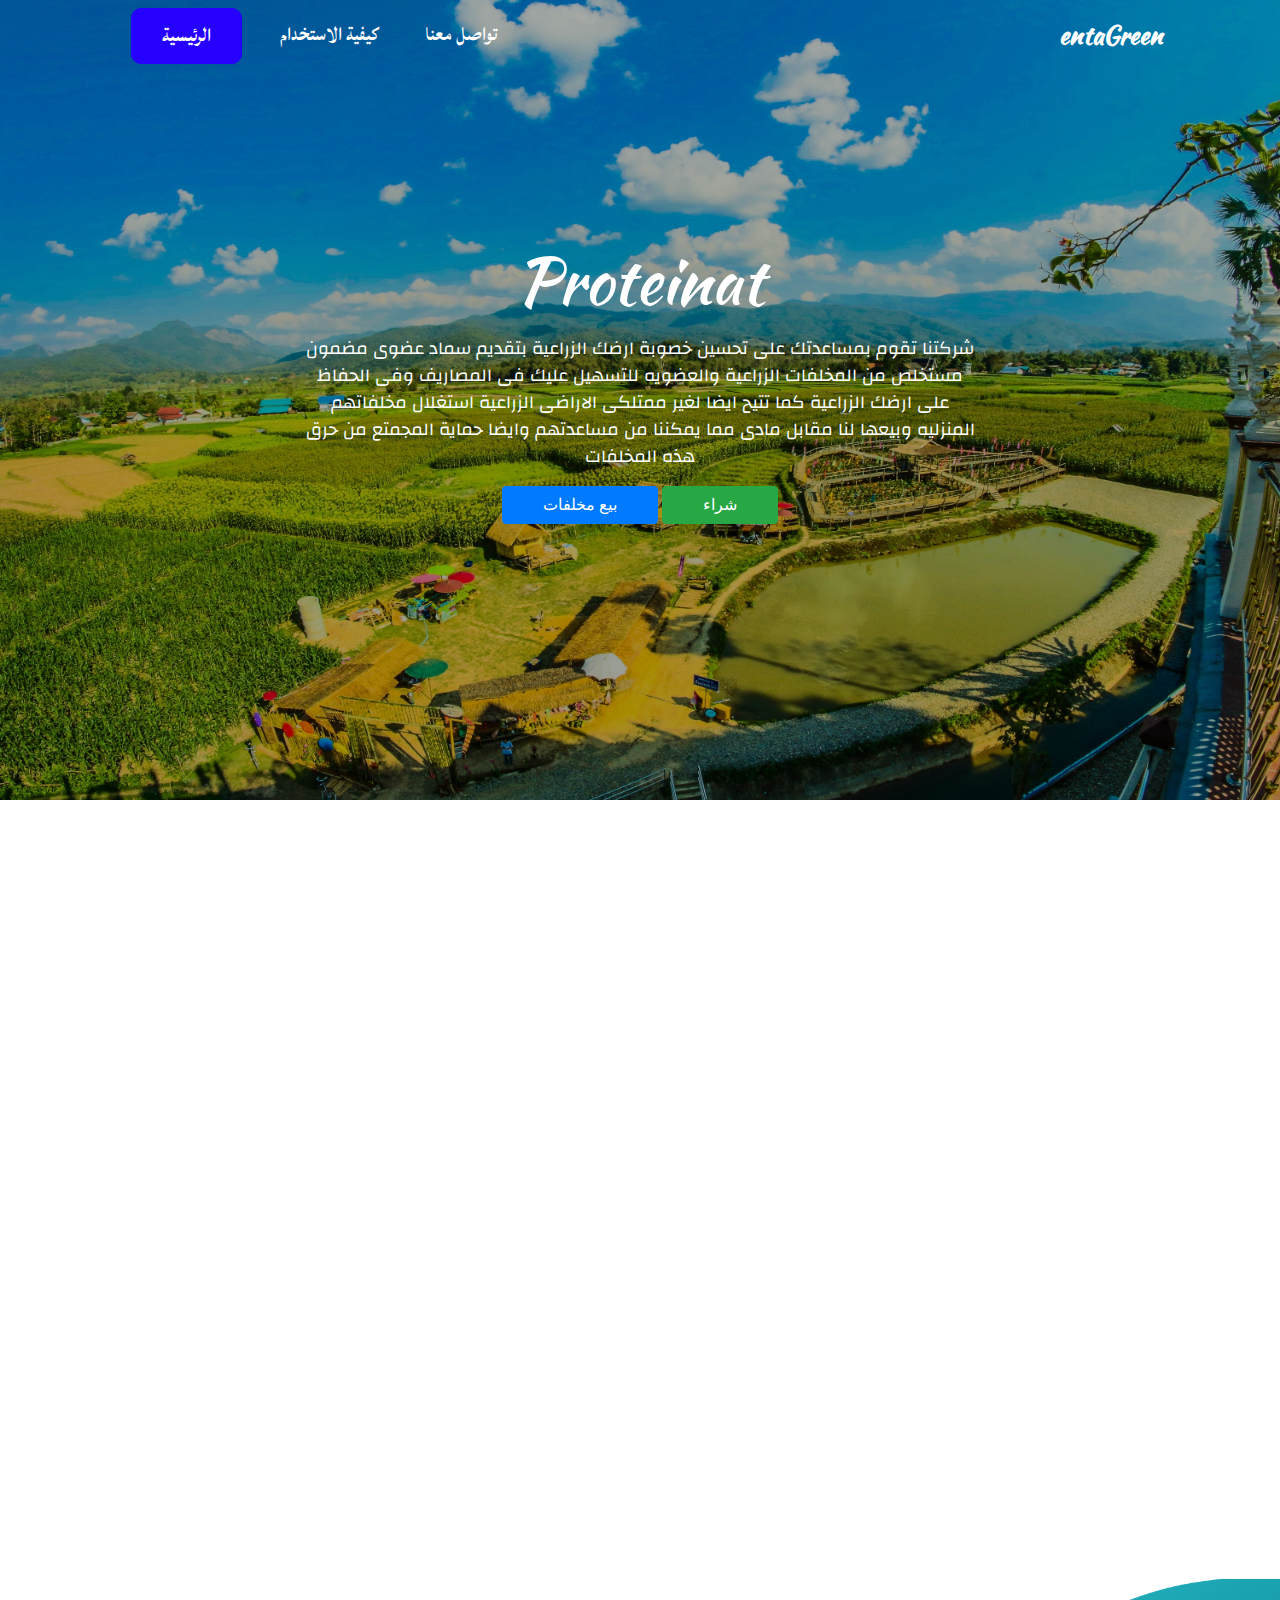
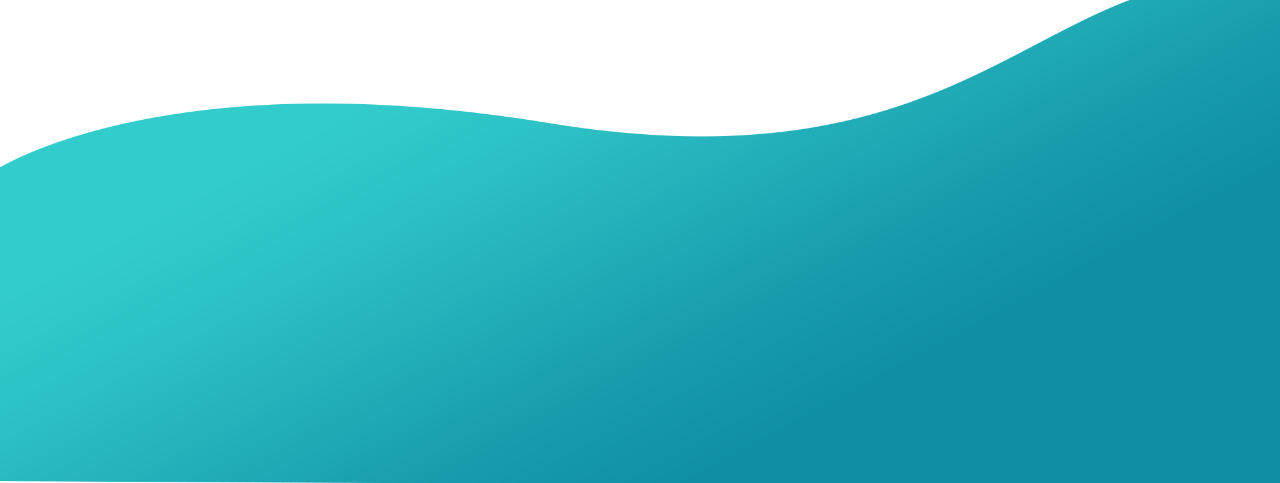
<file: index.html>
<!DOCTYPE HTML>
<html>
   <head>
	   <!--TO Support Many Language Include Arabic Language-->
        <meta charset="utf-8"/>
	   
	   <!--For Internet Explorer-->
	    <meta http-equiv="X-UA-	Compatible"content="IE=edge">
	   
	   <!--First mobilw meta-->
	    <meta name="viewport" content="width=device-width, initial-scale=1, shrink-to-fit=no">
	   
        <meta name="description"content="mt company">
        <title>ُentaGreen</title>
        <!--call bootstrap-->
	    <link rel="stylesheet"href="css/bootstrap.css"/>
        <!--Page Style-->	   
        <link rel="stylesheet"href="css/main.css"/>
       <!--Animate.css-->
       <link rel="stylesheet"href="css/animate.min.css"/>

       <link rel="stylesheet" href="https://use.fontawesome.com/releases/v5.7.2/css/all.css" integrity="sha384-fnmOCqbTlWIlj8LyTjo7mOUStjsKC4pOpQbqyi7RrhN7udi9RwhKkMHpvLbHG9Sr" crossorigin="anonymous">
        <link href="https://fonts.googleapis.com/css?family=Pacifico"rel="stylesheet">
        <link href="https://fonts.googleapis.com/css?family=Changa|Kaushan+Script|Lateef|Reem+Kufi&display=swap" rel="stylesheet">
        <!--Internet Explorer-->
	    <script src="js/html5shiv.min.js"></script>
	   	<script src="js/respond.min.js"></script>
	   <!---->
	</head>
	<body>
        <div class="MainPicDiv">
            <div class="container">
              <nav class="navbar navbar-expand-lg navbar-light wow fadeInDown" dir="rtl">
                  <a class="navbar-brand" href="#" style="font-family: 'Kaushan Script', cursive;">entaGreen</a>
                  <button class="navbar-toggler" type="button" data-toggle="collapse" data-target="#navbarSupportedContent" aria-controls="navbarSupportedContent" aria-expanded="false" aria-label="Toggle navigation">
                    <span class="navbar-toggler-icon"></span>
                  </button>

                  <div class="collapse navbar-collapse" id="navbarSupportedContent">
                    <ul class="navbar-nav mr-auto"> 
                        <li class="nav-item ">          
                            <a class="nav-link" href="#con">تواصل معنا </a>
                        </li>                       
                      <li class="nav-item ">          
                        <a class="nav-link" href="use.html">كيفية الاستخدام</a>
                      </li>
                      <li class="nav-item active">
                        <a class="nav-link login" href="index.html">الرئيسية</a>
                      </li>
                    </ul>
                  </div>
                </nav>
                <div class="row text-center">  
                    <div class="col-md-8 offset-md-2 wow fadeInUp" data-wow-duration="2s" data-wow-delay="0s" style="margin-top: 130px;padding: 40px;">
                            <h1 style="color:#fff;font-size: 65px;font-family: 'Kaushan Script', cursive;">Proteinat</h1>
                            <p style="color: #fff;font-size: 18px;margin-top: 15px;font-family: 'Changa', sans-serif;">شركتنا تقوم
                                 بمساعدتك على تحسين خصوبة
                                 ارضك الزراعية بتقديم سماد عضوى مضمون مستخلص من المخلفات 
                                 الزراعية والعضويه للتسهيل عليك فى المصاريف وفى الحفاظ على ارضك الزراعية كما تتيح ايضا لغير ممتلكى الاراضى
                                  الزراعية استغلال مخلفاتهم المنزليه وبيعها لنا مقابل مادى مما يمكننا من مساعدتهم وايضا حماية المجمتع من حرق 
                                  هذه المخلفات</p>
                            <a href="sell.html" class="btn btn-primary" style="padding-left: 40px ; padding-right: 40px;">بيع مخلفات</a>
                            <a href="using.html" class="btn btn-success"style="padding-left: 40px ; padding-right: 40px;"> شراء</a>
                    </div>
                </div> 
            </div>
        </div>
                
         <!------ Services Section -------->
        <section style="margin-top: 150px">
            <div class="container">
                <div class="section-title text-center wow fadeInUp" data-wow-duration="2s">
                    <h2>خدماتنا لعملائنا الكرام</h2>
                </div>
                <div class="mainServices">
                    <div class="all text-center wow fadeInUp" data-wow-duration="2s">
                            <img src="img/bonus.png">
                            <div class="CardContent">
                                <h5>دورات تدريبية </h5>
                                <p>دورات تدريبية وتثقيفية للتوعية بالمتغيرات المناخية ومخاطر الإحتباس الحرارى والتكيف والتأقلك معها </p>
                            </div>
                    </div>
                    <div class="all text-center wow fadeInUp" data-wow-duration="2s">
                        <img src="img/takeMoney.png">
                            <div class="CardContent">
                                <h5>حماية البيئة</h5>
                                <p>حماية البيئة والمحافظه عليها  </p>
                            </div>
                    </div>
                    <div class="all text-center wow fadeInUp" data-wow-duration="2s">
                        <img src="img/getJob.png">
                        <div class="CardContent">
                            <h5>تقديم العديد من المنتجات</h5>
                            <p>تقديم منتجات بيئية وصحية مخلقة بشكل طبيعى  </p>
                        </div>
                    </div>
                </div>
            </div>
        </section>
                
         
    <footer>
        <div class="container">
            <div class="mainFooterDiv" id="con">
                <div class="row text-center">
                    <div class="col-md-4 col-sm-4 wow fadeInDown"data-wow-duration="3s"data-wow-delay=".1s">
                        <p>تواصل معنا الان</p>
                        <form class="form-group">
                            <input class="form-control" type="text" placeholder="الاسم" style="width: 100%;margin-bottom: 15px ;">
                            <input class="form-control"type="text"placeholder="الايميل"style="width: 100% ; margin-bottom: 15px;">
                            <textarea placeholder="رسالتك"class="form-control" style="width: 100%%;margin-bottom: 15px;"></textarea>
                            <input class="form-control"type="submit"value="إرسال"style="margin-bottom: 15px;background-color:#FFF;padding: 7px 25px; border-radius:21px 3px 29px 21px ;">                            
                            
                        </form>
                    </div>
                    <div class="col-md-4 col-sm-4 offset-sm-4 wow fadeInDown" data-wow-duration="2s">
                        <p style="padding-top: 60px"> 
                            شركتنا تقوم
                                 بمساعدتك على تحسين خصوبة
                                 ارضك الزراعية بتقديم سماد عضوى مضمون مستخلص من المخلفات 
                                 الزراعية والعضويه للتسهيل عليك فى المصاريف وفى الحفاظ على ارضك الزراعية كما تتيح ايضا لغير ممتلكى الاراضى
                                  الزراعية استغلال مخلفاتهم المنزليه وبيعها لنا مقابل مادى مما يمكننا من مساعدتهم وايضا حماية المجمتع من حرق 
                                  هذه المخلفات
                        </p>
                    </div>

                    </div>
                </div>
            </div>
    </footer>
        
		
		<script src="js/wow.min.js"></script>
        <script>
          new WOW().init();
        </script>
		<script src="js/jQuery3.3.1.min.js"></script>
		<script src="js/bootstrap.min.js"></script>
        <script src="https://unpkg.com/aos@2.3.1/dist/aos.js"></script>
		<script src="js/e.js"></script>
	</body>


</html>
</file>
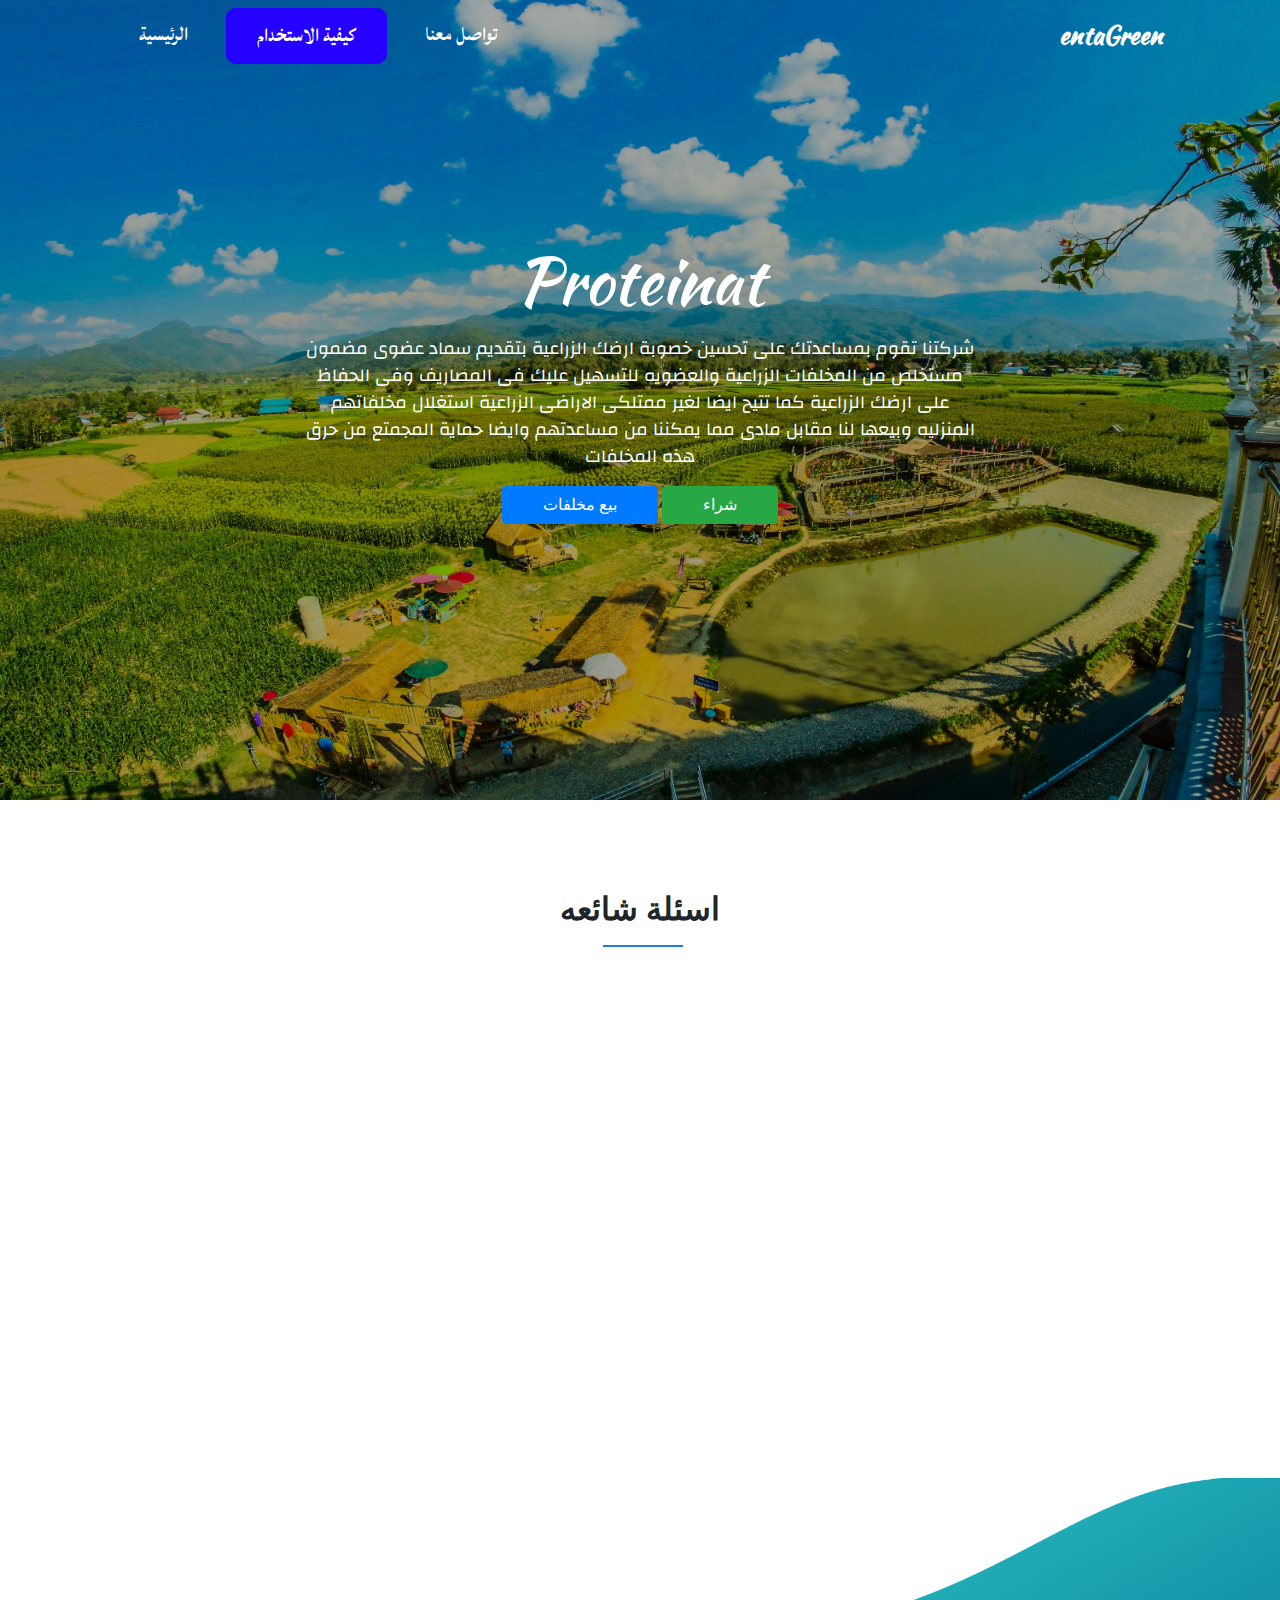
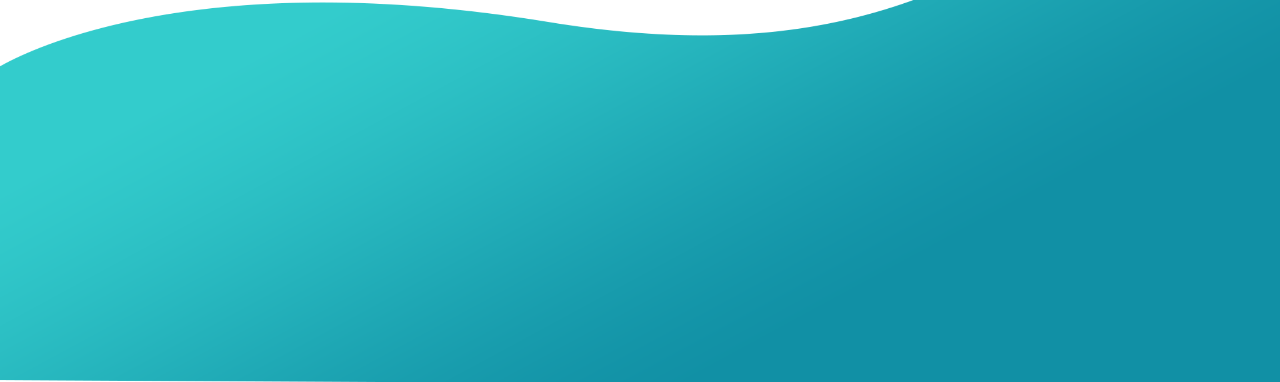
<file: use.html>
<!DOCTYPE HTML>
<html>
   <head>
	   <!--TO Support Many Language Include Arabic Language-->
        <meta charset="utf-8"/>
	   
	   <!--For Internet Explorer-->
	    <meta http-equiv="X-UA-	Compatible"content="IE=edge">
	   
	   <!--First mobilw meta-->
	    <meta name="viewport" content="width=device-width, initial-scale=1, shrink-to-fit=no">
	   
        <meta name="description"content="mt company">
        <title>ُentaGreen</title>
        <!--call bootstrap-->
	    <link rel="stylesheet"href="css/bootstrap.css"/>
        <!--Page Style-->	   
        <link rel="stylesheet"href="css/main.css"/>
       <!--Animate.css-->
       <link rel="stylesheet"href="css/animate.min.css"/>

       <link rel="stylesheet" href="https://use.fontawesome.com/releases/v5.7.2/css/all.css" integrity="sha384-fnmOCqbTlWIlj8LyTjo7mOUStjsKC4pOpQbqyi7RrhN7udi9RwhKkMHpvLbHG9Sr" crossorigin="anonymous">
        <link href="https://fonts.googleapis.com/css?family=Pacifico"rel="stylesheet">
        <link href="https://fonts.googleapis.com/css?family=Changa|Kaushan+Script|Lateef|Reem+Kufi&display=swap" rel="stylesheet">
        <!--Internet Explorer-->
	    <script src="js/html5shiv.min.js"></script>
	   	<script src="js/respond.min.js"></script>
	   <!---->
	</head>
	<body>
        <div class="MainPicDiv">
            <div class="container">
              <nav class="navbar navbar-expand-lg navbar-light wow fadeInDown" dir="rtl">
                <a class="navbar-brand" href="#" style="font-family: 'Kaushan Script', cursive;">entaGreen</a>
                <button class="navbar-toggler" type="button" data-toggle="collapse" data-target="#navbarSupportedContent" aria-controls="navbarSupportedContent" aria-expanded="false" aria-label="Toggle navigation">
                    <span class="navbar-toggler-icon"></span>
                  </button>

                  <div class="collapse navbar-collapse" id="navbarSupportedContent">
                    <ul class="navbar-nav mr-auto"> 
                        <li class="nav-item ">          
                            <a class="nav-link" href="#con">تواصل معنا </a>
                        </li>                       
                      <li class="nav-item ">          
                        <a class="nav-link login" href="use.html">كيفية الاستخدام</a>
                      </li>
                      <li class="nav-item active">
                        <a class="nav-link" href="index.html">الرئيسية</a>
                      </li>
                    </ul>
                  </div>
                </nav>
                <div class="row text-center">  
                    <div class="col-md-8 offset-md-2 wow fadeInUp" data-wow-duration="2s" data-wow-delay="0s" style="margin-top: 130px;padding: 40px;">
                            <h1 style="color:#fff;font-size: 65px;font-family: 'Kaushan Script', cursive;">Proteinat</h1>
                            <p style="color: #fff;font-size: 18px;margin-top: 15px;font-family: 'Changa', sans-serif;">شركتنا تقوم
                                 بمساعدتك على تحسين خصوبة
                                 ارضك الزراعية بتقديم سماد عضوى مضمون مستخلص من المخلفات 
                                 الزراعية والعضويه للتسهيل عليك فى المصاريف وفى الحفاظ على ارضك الزراعية كما تتيح ايضا لغير ممتلكى الاراضى
                                  الزراعية استغلال مخلفاتهم المنزليه وبيعها لنا مقابل مادى مما يمكننا من مساعدتهم وايضا حماية المجمتع من حرق 
                                  هذه المخلفات</p>
                            <a href="sell.html" class="btn btn-primary" style="padding-left: 40px ; padding-right: 40px;">بيع مخلفات</a>
                            <a href="using.html" class="btn btn-success"style="padding-left: 40px ; padding-right: 40px;"> شراء</a>
                    </div>
                </div> 
            </div>
     </div>
        
                <!---------------------------- Common question Section----------------------------->
        
        <div class="container">
            <div class="section-title" style="margin-top: 90px;">
                <h2>اسئلة شائعه</h2>
            </div>
            <div class="row wow fadeInUp"style="padding: 20px">
                <div class="col-lg-12" >
                    <div style="margin-bottom: 40px; transition: all .5s ">
                        <div id="d1" class="row questionBox">
                        <div class="col-lg-12">هل التعامل معنا آمن؟<i style="margin-left: 10px" class="fas fa-plus"></i>
                            <p id="p1"style="font-size: 16px ; display: none ;transition: all 0.7s ease 0s;">نستخدم احدث التكنولوجيا للحفاظ على معلوماتك بشكل آمن ومحفظ. يهمنا جداً تشفير معلوماتك السرية وتأمينها.</p>
                            </div>
                        </div>
                    </div>
                    <div style="margin-bottom: 40px ; transition: all .5s ">
                        <div id="d2"class="row questionBox">
                            <div class="col-lg-12">كيف يمكنني شراء منتج  <i style="margin-left: 10px" class="fas fa-plus"></i>
                                <p id="p2"style="font-size: 16px ; text-align: right ; display: none ;transition: all 0.7s ease 0s;"> من خلال على الضغط على ايقونة شراء فى الصفحة الرئيسية وادخال بياناتك وسيتم توصيل المنتج اليك </p>
                            </div>
                        </div>
                        
                    </div>
                    <div style="margin-bottom: 40px ; transition: all .5s ">
                        <div id="d3" class="row questionBox">
                        <div class="col-lg-12">كيف يمكننى بيع المخلفات الزراعية ؟<i style="margin-left: 10px" class="fas fa-plus"></i>
                            <p id="p2"style="font-size: 16px ; text-align: right ; display: none ;transition: all 0.7s ease 0s;"> من خلال على الضغط على ايقونة بيع فى الصفحة الرئيسية وادخال بياناتك وسيتم توصيل المنتج اليك </p>
                        </div>
                        </div>
                    </div>
                </div>
            </div>
        </div>

        <footer>
            <div class="container">
                <div class="mainFooterDiv" id="con">
                    <div class="row text-center">
                        <div class="col-md-4 col-sm-4 wow fadeInDown"data-wow-duration="3s"data-wow-delay=".1s">
                            <p>تواصل معنا الان</p>
                            <form class="form-group">
                                <input class="form-control" type="text" placeholder="الاسم" style="width: 100%;margin-bottom: 15px ;">
                                <input class="form-control"type="text"placeholder="الايميل"style="width: 100% ; margin-bottom: 15px;">
                                <textarea placeholder="رسالتك"class="form-control" style="width: 100%%;margin-bottom: 15px;"></textarea>
                                <input class="form-control"type="submit"value="إرسال"style="margin-bottom: 15px;background-color:#FFF;padding: 7px 25px; border-radius:21px 3px 29px 21px ;">                            
                                
                            </form>
                        </div>
                        <div class="col-md-4 col-sm-4 offset-sm-4 wow fadeInDown" data-wow-duration="2s">
                            <p style="padding-top: 60px"> 
                                شركتنا تقوم
                                     بمساعدتك على تحسين خصوبة
                                     ارضك الزراعية بتقديم سماد عضوى مضمون مستخلص من المخلفات 
                                     الزراعية والعضويه للتسهيل عليك فى المصاريف وفى الحفاظ على ارضك الزراعية كما تتيح ايضا لغير ممتلكى الاراضى
                                      الزراعية استغلال مخلفاتهم المنزليه وبيعها لنا مقابل مادى مما يمكننا من مساعدتهم وايضا حماية المجمتع من حرق 
                                      هذه المخلفات
                            </p>
                        </div>
                    </div>
                </div>
            </div>
        </footer>
        
		
		<script src="js/wow.min.js"></script>
        <script>
          new WOW().init();
        </script>		
		<script src="js/jQuery3.3.1.min.js"></script>
		<script src="js/bootstrap.min.js"></script>
        <script src="https://unpkg.com/aos@2.3.1/dist/aos.js"></script>
		<script src="js/e.js"></script>
	</body>


</html>
</file>
<file: css/main.css>
.section-padding {
    padding: 20px 0px;
}
.section-title {
    margin-bottom: 30px;
    text-align: center;
}
.section-title p {
    font-weight: 300;
    text-transform: capitalize;
    padding: 11px 34px;
    color: #666;
}


.section-title h2 {
    text-transform: capitalize;
    margin-bottom: 70px;
    font-weight: 600;
    position: relative;
    margin-top: 0;
}

.section-title h2::before {
    position: absolute;
    left: 50%;
    top: 55px;
    height: 2px;
    width: 80px;
    background: #207FDC;
    content: "";
    margin-left: -37px;
    z-index: 1;
}
/********NavBar************/
.MainPicDiv
{
    background-image: -webkit-linear-gradient(rgba(0, 0, 0, 0.30), rgba(0, 0, 0, 0.35)), url(../img/asd.jpg);
    height: 800px ; 
    background-size: 100% 100%;         
}
.MainPicDivRequist
{
    height: 300px ;
    background-color:#1bacc6;
}
.navbar-brand
{
    font-family: 'Pacifico';
    font-weight: bold;
    font-size: 25px;
    color:#FFF !important;
}
.nav-link
{
    color: #FFF !important;
    text-transform: uppercase;
    font-weight: bold;
    font-size: 25px;  
    margin-left: 30px  ;
    font-family: 'Lateef', cursive;}
.login
{
    border-radius: 10px;
    background: #2600ff;
    border: 1px solid #2600ff; 
    text-align: center;
    padding-left: 30px !important;
    padding-right: 30px !important;
}
.card,.card2
{
    text-align: right;
    color: black;
    background: #f9fafa;
    padding: 20px;
    border: 1px solid #ddd;
    border-radius: 20px;
    box-shadow: 0px 13px 12px #ddd;

}
.card2
{
    margin-top: 50px;
    padding-top: 0; 
    padding-bottom: 0
}
.search-btn
{
    background-color: #086272 ;
    -webkit-border-radius:40px;
    -moz-border-radius:40px;
    -o-border-radius:40px;
    border-radius:40px;
    padding-left: 30px ;
    padding-right: 30px  
}

/*****Services Sction*******/
.mainServ
{
    width: 100% ; 
    display: flex ; 
    justify-content: center; 
    flex-wrap: wrap;
    margin-top: 50px ;
}
.mainServ .serv
{
    width: 280px;
    margin-right: 20px;
    margin-left: 20px ; 
   background: #ffffff;
   -webkit-border-radius:20px;
   -o-border-radius:20px;
   -moz-border-radius:20px;
   border-radius:20px;
    margin-bottom: 30px

}
.lastDivServices
{
   margin-right: 0px 
}
.mainServ >div img
{
    height: 200px;
}
.CardContent
{
    padding: 20px 15px
        
}
.allCardContent
{
    margin-bottom: 20px
}

/*****Services Sction*******/
.servicesSection
{
    margin-top: 120px;
    margin-bottom: 50px;
}
.mainServices
{
    width: 100% ; 
    display: flex ; 
    justify-content: center; 
    flex-wrap: wrap;
    margin-top: 50px ;
}
.mainServices .all
{
    width: 237px;
    margin-right: 20px;
    margin-left: 20px ; 
   background: #ffffff;
   -webkit-border-radius:20px;
   -o-border-radius:20px;
   -moz-border-radius:20px;
   border-radius:20px;
   margin-bottom: 30px ; 


}
.mainServices .all img
{
  width: 70%
}
.allCardContent
{
    width: 270px
}
.form-control
{
    border-radius: 50px;
    background-color: #f7f9f9;
    padding: 12px 30px;
    transition: all .3s ease;
    font-size: 16px;
    color: #acacac;    
}
.x
{
    background-color: #ededed;
    padding: 3px 7px   
}
.inp
{
   padding: 26px 40px; 
}
/*****Footer*******/
footer
{
    background-image: url(../img/footer.png);
    background-size: 100% 100%;
    background-position: center;
    color: #FFF;
    padding-top: 355px 
}
.mainFooterDiv
{
    position: relative ; 
    
}
.mainFooterDiv > div > div
{
    margin-bottom: 30px
}
@media (max-width: 800px) 
{
    footer {
        padding-top: 550px
    }
}
/*********Using Page************/
.questionBox
{
     border: 1px solid #000 ;
     margin-bottom: 20px;
     text-align: right;    
     border-radius: 50px;
     background-color: #FFF;
     padding: 12px 30px;
     transition: all .3s ease;
     font-size: 16px;
     color: #000;
     margin-bottom: 30px;   
}
</file>
